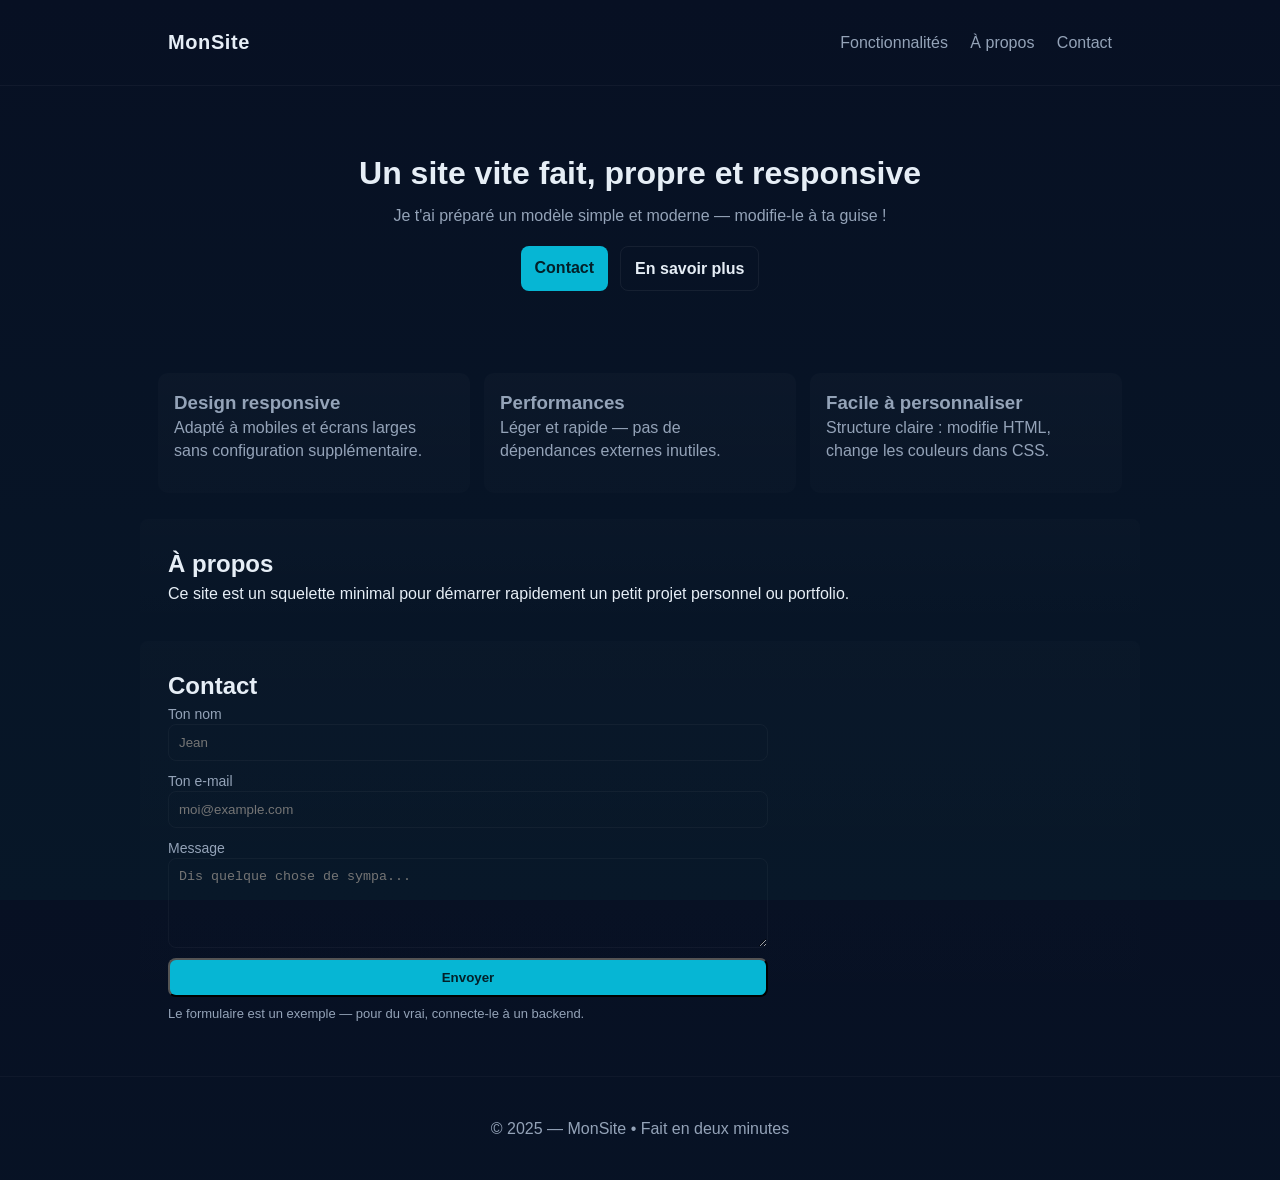
<file: index.html>
<!doctype html>
<html lang="fr">
  <head>
    <meta charset="utf-8" />
    <meta name="viewport" content="width=device-width,initial-scale=1" />
    <title>Mon site rapide — Bien fait</title>
    <link rel="stylesheet" href="styles.css">
  </head>
  <body>
    <header class="site-header">
      <div class="container">
        <h1 class="brand">MonSite</h1>
        <nav class="nav">
          <a href="#features">Fonctionnalités</a>
          <a href="#about">À propos</a>
          <a href="#contact">Contact</a>
        </nav>
      </div>
    </header>

    <main>
      <section class="hero container">
        <h2>Un site vite fait, propre et responsive</h2>
        <p>Je t'ai préparé un modèle simple et moderne — modifie-le à ta guise !</p>
        <div class="cta-row">
          <a class="btn" href="#contact">Contact</a>
          <a class="btn ghost" href="#about">En savoir plus</a>
        </div>
      </section>

      <section id="features" class="container cards">
        <article class="card">
          <h3>Design responsive</h3>
          <p>Adapté à mobiles et écrans larges sans configuration supplémentaire.</p>
        </article>
        <article class="card">
          <h3>Performances</h3>
          <p>Léger et rapide — pas de dépendances externes inutiles.</p>
        </article>
        <article class="card">
          <h3>Facile à personnaliser</h3>
          <p>Structure claire : modifie HTML, change les couleurs dans CSS.</p>
        </article>
      </section>

      <section id="about" class="container about">
        <h2>À propos</h2>
        <p>Ce site est un squelette minimal pour démarrer rapidement un petit projet personnel ou portfolio.</p>
      </section>

      <section id="contact" class="container contact">
        <h2>Contact</h2>
        <form id="contactForm" class="form" onsubmit="return handleForm(event)">
          <label>
            Ton nom
            <input type="text" name="name" placeholder="Jean" required>
          </label>
          <label>
            Ton e‑mail
            <input type="email" name="email" placeholder="moi@example.com" required>
          </label>
          <label>
            Message
            <textarea name="message" placeholder="Dis quelque chose de sympa..." required></textarea>
          </label>
          <button class="btn" type="submit">Envoyer</button>
        </form>
        <p class="hint">Le formulaire est un exemple — pour du vrai, connecte‑le à un backend.</p>
      </section>
    </main>

    <footer class="site-footer">
      <div class="container">© 2025 — MonSite • Fait en deux minutes</div>
    </footer>

    <script src="script.js"></script>
  </body>
</html>
</file>
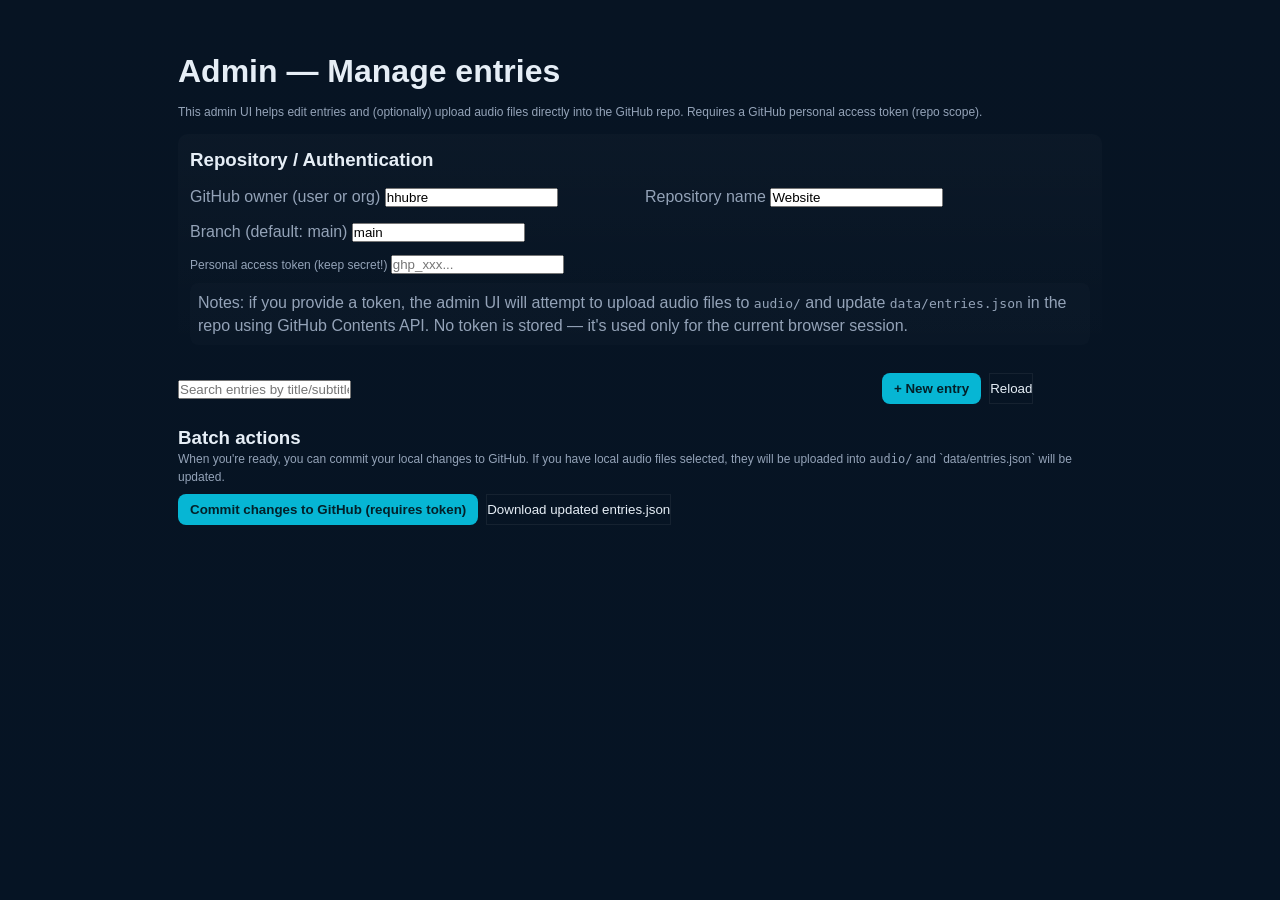
<file: admin.html>
<!doctype html>
<html lang="fr">
  <head>
    <meta charset="utf-8" />
    <meta name="viewport" content="width=device-width,initial-scale=1" />
    <title>Admin — Edit Entries</title>
    <link rel="stylesheet" href="styles.css">
    <style>
      body{padding:20px;background:linear-gradient(180deg,#071423,#061424);color:var(--text)}
      .container{max-width:980px;margin:0 auto}
      h1{margin-bottom:10px}
      input[type=text], textarea, select{width:100%;padding:8px;border-radius:8px;border:1px solid rgba(255,255,255,0.06);background:transparent;color:var(--text)}
      label{display:block;margin-top:12px;color:var(--muted)}
      .row{display:flex;gap:8px}
      .col{flex:1}
      .entry-card{border-radius:10px;padding:12px;margin-top:12px;background:linear-gradient(180deg,rgba(255,255,255,0.02),transparent)}
      .small{font-size:12px;color:var(--muted)}
      .actions{display:flex;gap:8px;margin-top:8px}
      button.btn{padding:8px 12px;border-radius:8px;border:none;background:var(--accent);color:#032029;font-weight:700}
      button.ghost{background:transparent;border:1px solid rgba(255,255,255,0.06);color:var(--text)}
      .danger{background:#b91c1c;color:white}
      .notice{margin-top:8px;color:var(--muted);font-size:13px}
      .config{display:grid;grid-template-columns:1fr 1fr;gap:10px}
      .help{margin-top:8px;background:rgba(255,255,255,0.01);padding:8px;border-radius:8px;color:var(--muted)}
    </style>
  </head>
  <body>
    <div class="container">
      <h1>Admin — Manage entries</h1>
      <p class="small">This admin UI helps edit entries and (optionally) upload audio files directly into the GitHub repo. Requires a GitHub personal access token (repo scope).</p>

      <div class="entry-card">
        <h3>Repository / Authentication</h3>
        <div class="config">
          <label>GitHub owner (user or org)
            <input id="ghOwner" placeholder="hhubre" value="hhubre">
          </label>
          <label>Repository name
            <input id="ghRepo" placeholder="Website" value="Website">
          </label>
        </div>

        <label>Branch (default: main)
          <input id="ghBranch" placeholder="main" value="main">
        </label>

        <label class="small">Personal access token (keep secret!)
          <input id="ghToken" type="password" placeholder="ghp_xxx..." />
        </label>

        <div class="help">Notes: if you provide a token, the admin UI will attempt to upload audio files to <code>audio/</code> and update <code>data/entries.json</code> in the repo using GitHub Contents API. No token is stored — it's used only for the current browser session.</div>
      </div>

      <div style="margin-top:16px;display:flex;justify-content:space-between;align-items:center;gap:8px">
        <div style="flex:1"><input id="searchAdmin" placeholder="Search entries by title/subtitle/tag"/></div>
        <div style="width:220px;display:flex;gap:8px">
          <button class="btn" id="newEntry">+ New entry</button>
          <button class="ghost" id="refresh">Reload</button>
        </div>
      </div>

      <div id="entriesArea"></div>

      <h3 style="margin-top:20px">Batch actions</h3>
      <p class="small">When you're ready, you can commit your local changes to GitHub. If you have local audio files selected, they will be uploaded into <code>audio/</code> and `data/entries.json` will be updated.</p>
      <div class="actions">
        <button class="btn" id="commitBtn">Commit changes to GitHub (requires token)</button>
        <button class="ghost" id="downloadBtn">Download updated entries.json</button>
      </div>

      <div class="notice" id="notice"></div>
    </div>

    <script>
      // Admin UI script
      const dataUrl = 'data/entries.json'
      let entries = []
      let staged = new Map() // id -> object state and possibly file

      function setNotice(msg,err=false){ const n=document.getElementById('notice'); n.style.color = err? '#fca5a5':'#9ee7f6'; n.textContent = msg }

      const MAX_UPLOAD_BYTES = 25 * 1024 * 1024 // 25 MB

      async function loadEntries(){
        const r = await fetch(dataUrl+'?t='+Date.now())
        entries = await r.json()
        staged.clear()
        entries.forEach(e=> staged.set(e.id, {...e, __audioFile:null}))
        renderList()
        setNotice('Loaded '+entries.length+' entries')
      }

      function renderList(){
        const q = document.getElementById('searchAdmin').value.trim().toLowerCase()
        const area = document.getElementById('entriesArea')
        const arr = Array.from(staged.values()).filter(e=>{
          if (!q) return true
          const hay = (e.title + ' ' + (e.subtitles||[]).join(' ') + ' ' + (e.tags||[]).join(' ') + ' ' + (e.text||'')).toLowerCase()
          return hay.includes(q)
        })
        area.innerHTML = arr.map(e=>entryForm(e)).join('\n')
        // attach handlers for file inputs
        document.querySelectorAll('.audio-file-input').forEach(inp=>{
          inp.onchange = (ev)=>{
            const id = inp.dataset.id
            const f = ev.target.files[0]
            // enforce max upload size
            if (f && f.size > MAX_UPLOAD_BYTES) {
              setNotice(`File too large: ${Math.round(f.size/1024/1024)}MB — max 25MB`, true)
              inp.value = ''
              const item = staged.get(id) || {id}
              item.__audioFile = null
              staged.set(id,item)
              return
            }
            const item = staged.get(id) || {id}
            item.__audioFile = f
            staged.set(id,item)
            setNotice('Selected audio for '+id+' -> '+(f?f.name:'none'))
          }
        })
        document.querySelectorAll('.save-btn').forEach(b=>b.onclick = (e)=>{ const id = b.dataset.id; saveEntryForm(id) })
        document.querySelectorAll('.delete-btn').forEach(b=>b.onclick = (e)=>{ const id = b.dataset.id; deleteEntry(id) })
      }

      function entryForm(e){
        const id = e.id
        return `
          <div class="entry-card">
            <div style="display:flex;justify-content:space-between;align-items:center">
              <strong>ID: ${escapeHtml(id)} — <input data-id="${id}" class="inline-title" value="${escapeHtml(e.title || '')}" onchange="onFieldChange('${id}','title',this.value)" /></strong>
              <div class="small">Audio: ${e.audio?escapeHtml(e.audio):'(none)'}</div>
            </div>
            <label>Subtitles (comma separated)
              <input type="text" onchange="onFieldChange('${id}','subtitles',this.value)" value="${escapeHtml((e.subtitles||[]).join(', '))}" />
            </label>
            <label>Tags (comma separated)
              <input type="text" onchange="onFieldChange('${id}','tags',this.value)" value="${escapeHtml((e.tags||[]).join(', '))}" />
            </label>
            <label>Text (optional)
              <textarea onchange="onFieldChange('${id}','text',this.value)">${escapeHtml(e.text||'')}</textarea>
            </label>
            <label>Audio file (or leave blank to use url):
              <input type="file" accept="audio/*" class="audio-file-input" data-id="${id}" />
            </label>
            <label>Or audio URL
              <input type="text" onchange="onFieldChange('${id}','audio',this.value)" value="${escapeHtml(e.audio||'')}" />
            </label>
            <div class="actions">
              <button class="btn save-btn" data-id="${id}">Save</button>
              <button class="danger ghost delete-btn" data-id="${id}">Delete</button>
            </div>
          </div>
        `
      }

      function escapeHtml(s){ return String(s||'').replace(/&/g,'&amp;').replace(/</g,'&lt;').replace(/>/g,'&gt;').replace(/"/g,'&quot;') }

      function onFieldChange(id,field,value){
        const item = staged.get(id) || {id}
        if(field==='subtitles') item.subtitles = value.split(',').map(s=>s.trim()).filter(Boolean)
        else if(field==='tags') item.tags = value.split(',').map(s=>s.trim()).filter(Boolean)
        else item[field] = value
        staged.set(id,item)
      }

      async function saveEntryForm(id){
        // validate required fields
        const entry = staged.get(id)
        if(!entry.title || !entry.subtitles || entry.subtitles.length===0 || !entry.tags || entry.tags.length===0){
          setNotice('Entry requires title, at least one subtitle and one tag',true); return
        }
        // update in entries array
        const idx = entries.findIndex(x=>x.id===id)
        const payload = { id: entry.id, title: entry.title, subtitles: entry.subtitles, tags: entry.tags, text: entry.text || '', audio: entry.audio || '' }
        if(idx>=0) entries[idx] = payload; else entries.push(payload)
        staged.set(id, {...payload, __audioFile: entry.__audioFile})
        renderList()
        setNotice('Saved locally — not yet committed to repo (use Commit changes)')
      }

      function deleteEntry(id){ if(!confirm('Delete entry '+id+'?')) return; entries = entries.filter(e=>e.id!==id); staged.delete(id); renderList(); setNotice('Deleted locally — commit to apply on repo') }

      document.getElementById('newEntry').onclick = ()=>{
        // create new unique id
        const next = String(Math.floor(Math.random()*900000)+100000)
        const obj = { id: next, title: 'New title', subtitles: ['subtitle'], tags: ['tag'], text: '', audio: '' }
        entries.unshift(obj); staged.set(obj.id, {...obj,__audioFile:null}); renderList(); setNotice('Created new entry '+obj.id)
      }

      document.getElementById('refresh').onclick = loadEntries

      document.getElementById('downloadBtn').onclick = ()=>{
        const data = JSON.stringify(entries, null, 2)
        const blob = new Blob([data], {type:'application/json'})
        const url = URL.createObjectURL(blob)
        const a = document.createElement('a'); a.href=url; a.download='entries.json'; a.click(); URL.revokeObjectURL(url)
      }

      // GitHub API helpers (simple) — only used if user provides token
      async function ghPutFile(path,contentB64, message, token, branch, sha){
        const owner = document.getElementById('ghOwner').value.trim()
        const repo = document.getElementById('ghRepo').value.trim()
        const url = `https://api.github.com/repos/${owner}/${repo}/contents/${encodeURIComponent(path)}`
        const body = { message, content: contentB64, branch }
        if(sha) body.sha = sha
        const r = await fetch(url, { method:'PUT', headers: { Authorization: 'token '+token, 'Accept': 'application/vnd.github.v3+json' }, body: JSON.stringify(body) })
        return r.json()
      }

      async function ghGetFileSha(path, token, branch){
        const owner = document.getElementById('ghOwner').value.trim()
        const repo = document.getElementById('ghRepo').value.trim()
        const url = `https://api.github.com/repos/${owner}/${repo}/contents/${encodeURIComponent(path)}?ref=${branch}`
        const r = await fetch(url, { headers: { Authorization: 'token '+token, 'Accept': 'application/vnd.github.v3+json' } })
        if(r.status===404) return null
        const json = await r.json(); return json.sha
      }

      async function commitChangesToGitHub(){
        const token = document.getElementById('ghToken').value.trim(); if(!token){ setNotice('Provide a GitHub token (repo scope) before committing',true); return }
        const owner = document.getElementById('ghOwner').value.trim(); const repo = document.getElementById('ghRepo').value.trim(); const branch = document.getElementById('ghBranch').value.trim()||'main'
        setNotice('Preparing commit…')

        // 1) upload any audio files selected
        for(const [id, item] of staged){
          if(item.__audioFile){
            // safety double-check file size
            const file = item.__audioFile
            if (file.size > MAX_UPLOAD_BYTES) {
              setNotice(`Upload blocked: ${file.name} is ${Math.round(file.size/1024/1024)}MB (max 25MB)`, true)
              return
            }
            const file = item.__audioFile
            const path = `audio/${file.name}`
            setNotice('Uploading audio: '+file.name)
            const buf = await file.arrayBuffer();
            const b64 = btoa(String.fromCharCode(...new Uint8Array(buf)))
            // check if exists to provide sha to update
            const existingSha = await ghGetFileSha(path, token, branch)
            const res = await ghPutFile(path, b64, `Add audio ${file.name}`, token, branch, existingSha)
            if(res.content && res.content.path) {
              // set entry audio url to raw URL via GitHub
              // raw URL to use in site is https://raw.githubusercontent.com/owner/repo/branch/audio/filename
              const rawUrl = `https://raw.githubusercontent.com/${owner}/${repo}/${branch}/${path}`
              item.audio = rawUrl
              setNotice('Uploaded audio and set audio URL for entry '+id)
            } else {
              setNotice('Audio upload failed for '+file.name,true); console.error(res); return
            }
          }
        }

        // 2) update entries.json
        setNotice('Updating data/entries.json in repo…')
        const path = 'data/entries.json'
        const currentSha = await ghGetFileSha(path, token, branch)
        const dataB64 = btoa(unescape(encodeURIComponent(JSON.stringify(entries, null, 2))))
        const res = await ghPutFile(path, dataB64, 'Update entries.json via admin UI', token, branch, currentSha)
        if(res.content) {
          setNotice('Committed changes to repository — success ✅')
          // reload
          loadEntries()
        } else {
          setNotice('Commit failed — check console for details',true); console.error(res)
        }
      }

      document.getElementById('commitBtn').onclick = commitChangesToGitHub

      // initial load
      loadEntries()
    </script>
  </body>
</html>
</file>
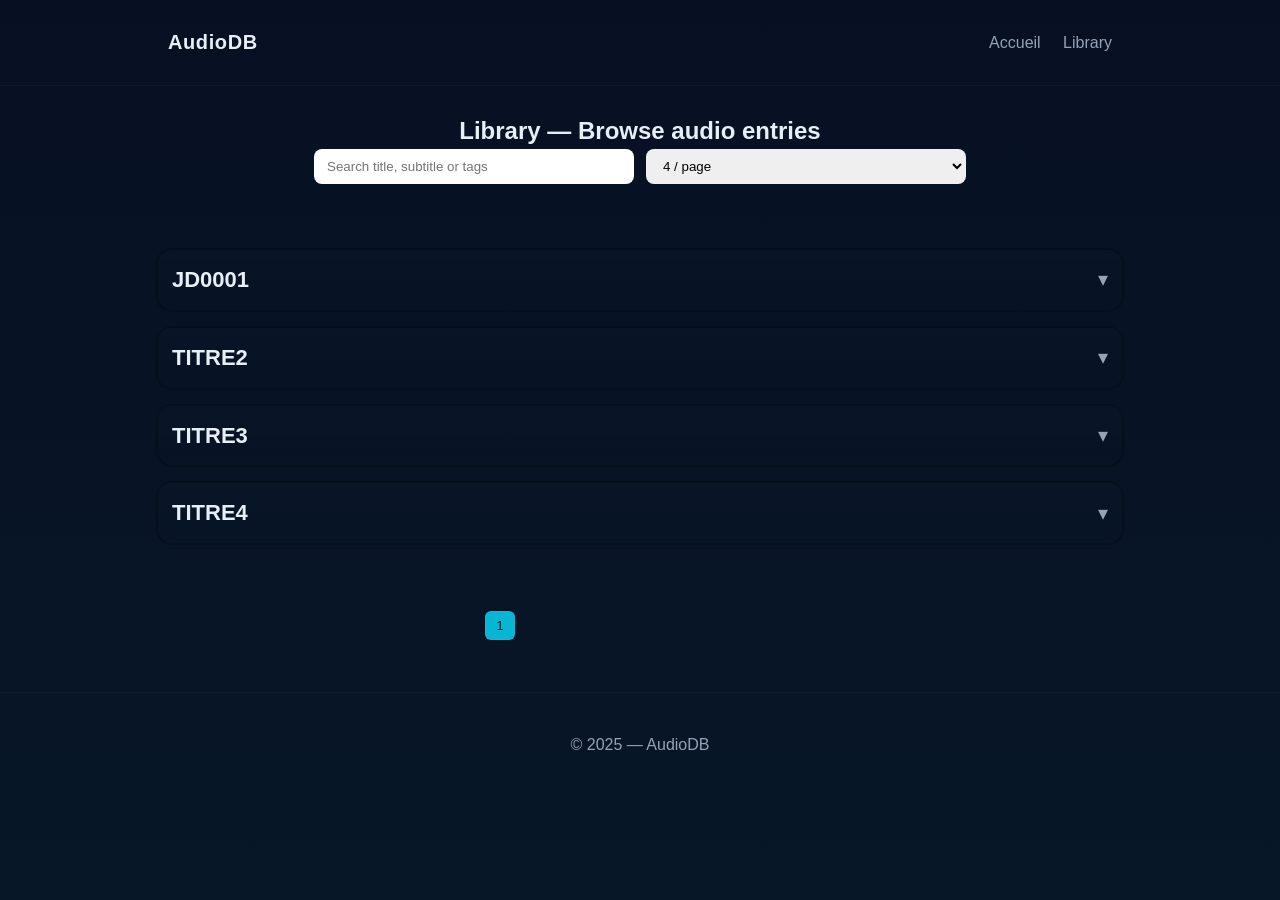
<file: library.html>
<!doctype html>
<html lang="fr">
  <head>
    <meta charset="utf-8" />
    <meta name="viewport" content="width=device-width,initial-scale=1" />
    <title>Library — Audio Database</title>
    <link rel="stylesheet" href="styles.css">
    <style>
      /* small self-contained styles for the library page */
      .library-header{padding:28px;text-align:center}
      .controls{display:flex;gap:12px;justify-content:center;margin-bottom:12px}
      .accordion{max-width:980px;margin:18px auto;padding:6px}
      .entry{border:2px solid rgba(0,0,0,0.25);border-radius:16px;padding:14px;margin-bottom:14px;background:linear-gradient(180deg,rgba(255,255,255,0.01),transparent)}
      .entry .head{display:flex;justify-content:space-between;align-items:center;cursor:pointer}
      .entry .title{font-size:22px;font-weight:700}
      .entry .chev{font-size:20px;color:var(--muted)}
      .entry .meta{margin-top:10px;color:var(--muted);font-size:14px}
      .entry .player{margin-top:12px}
      .entry .text{margin-top:12px;color:var(--muted)}
      .hidden{display:none}
      .tags{display:flex;gap:8px;flex-wrap:wrap;margin-top:8px}
      .tag{background:rgba(255,255,255,0.03);padding:6px 10px;border-radius:999px;font-size:13px;color:var(--muted)}
      .pager{display:flex;justify-content:center;gap:8px;margin:18px 0;color:var(--muted)}
      .btn-page{padding:6px 10px;border-radius:6px;border:1px solid rgba(255,255,255,0.04);background:transparent;color:var(--text);cursor:pointer}
      .btn-page.active{background:var(--accent);color:#032029}
      .search{padding:8px 12px;border-radius:8px;border:1px solid rgba(255,255,255,0.06);width:320px}
      @media (max-width:640px){.entry .title{font-size:18px}}
    </style>
  </head>
  <body>
    <header class="site-header">
      <div class="container">
        <h1 class="brand">AudioDB</h1>
        <nav class="nav">
          <a href="index.html">Accueil</a>
          <a href="library.html">Library</a>
        </nav>
      </div>
    </header>

    <main>
      <section class="container library-header">
        <h2>Library — Browse audio entries</h2>
        <div class="controls">
          <input id="q" class="search" placeholder="Search title, subtitle or tags" />
          <select id="perPage" class="search">
            <option value="4">4 / page</option>
            <option value="8">8 / page</option>
            <option value="12">12 / page</option>
          </select>
        </div>
      </section>

      <section class="container accordion" id="entries"></section>

      <div class="container pager" id="pager"></div>
    </main>

    <footer class="site-footer">
      <div class="container">© 2025 — AudioDB</div>
    </footer>

    <script>
      // small helper client to fetch entries and render accordion + audio players
      const api = 'data/entries.json'
      let entries = []
      let page = 1
      let perPage = 4

      async function load(){
        const r = await fetch(api)
        entries = await r.json()
        render()
      }

      function render(){
        const q = document.getElementById('q').value.trim().toLowerCase()
        perPage = parseInt(document.getElementById('perPage').value,10)
        const filtered = entries.filter(e=>{
          if (!q) return true
          const hay = (e.title + ' ' + e.subtitles.join(' ') + ' ' + e.tags.join(' ')+ ' ' + (e.text||'')).toLowerCase()
          return hay.includes(q)
        })
        const total = filtered.length
        const pages = Math.max(1, Math.ceil(total/perPage))
        if (page>pages) page = pages
        const start = (page-1)*perPage
        const pageItems = filtered.slice(start,start+perPage)

        const container = document.getElementById('entries')
        container.innerHTML = pageItems.map(item=>{
          return `
            <article class="entry" data-id="${item.id}">
              <div class="head" onclick="toggle(this)">
                <div class="title">${escapeHtml(item.title)}</div>
                <div class="chev">▾</div>
              </div>
              <div class="body hidden">
                <div class="meta"><strong>${escapeHtml(item.subtitles[0])}</strong></div>
                <div class="tags">${item.tags.map(t=>`<span class="tag">${escapeHtml(t)}</span>`).join('')}</div>
                <div class="player"><audio controls preload="none" src="${escapeHtml(item.audio)}"></audio></div>
                ${item.text?`<div class="text">${escapeHtml(item.text)}</div>`:''}
              </div>
            </article>`
        }).join('')

        // pager
        const pager = document.getElementById('pager')
        pager.innerHTML = renderPager(pages)
      }

      // helper
      function escapeHtml(s){ return String(s).replace(/&/g,'&amp;').replace(/</g,'&lt;').replace(/>/g,'&gt;').replace(/"/g,'&quot;') }

      function toggle(el){
        const article = el.parentElement
        const body = article.querySelector('.body')
        const chev = el.querySelector('.chev')
        const open = !body.classList.contains('hidden')
        // close others
        document.querySelectorAll('.entry .body').forEach(b=>b.classList.add('hidden'))
        document.querySelectorAll('.entry .chev').forEach(c=>c.textContent='▾')
        if(open){
          body.classList.add('hidden'); chev.textContent='▾'
        } else {
          body.classList.remove('hidden'); chev.textContent='▴'
        }
      }

      function renderPager(pages){
        const arr = []
        for(let i=1;i<=pages;i++){
          arr.push(`<button class="btn-page ${i===page? 'active':''}" onclick="goto(${i})">${i}</button>`)
        }
        return arr.join('')
      }

      function goto(n){ page = n; render(); window.scrollTo({top:60,behavior:'smooth'}) }

      document.getElementById('q').addEventListener('input',()=>{ page = 1; render() })
      document.getElementById('perPage').addEventListener('change',()=>{ page = 1; render() })

      load()
    </script>
  </body>
</html>
</file>
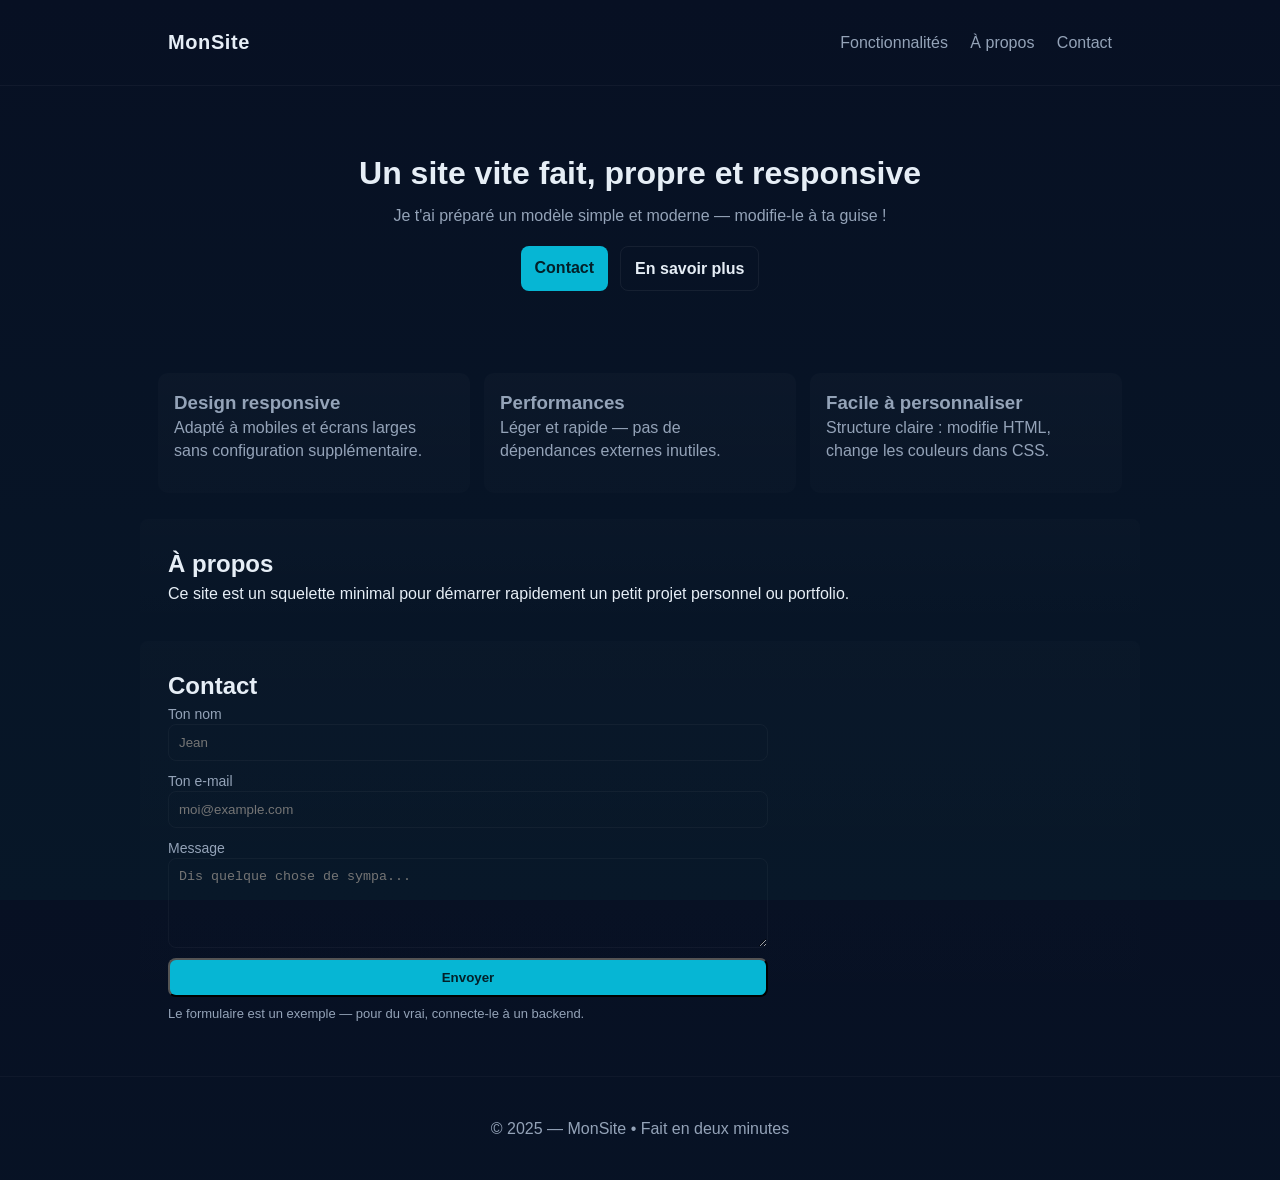
<file: name.html>
<!doctype html>
<html lang="fr">
	<head>
		<meta charset="utf-8">
		<meta http-equiv="refresh" content="0;url=index.html">
		<title>Redirection…</title>
	</head>
	<body>
		Si vous n'êtes pas redirigé·e automatiquement, <a href="index.html">cliquez ici</a>.
	</body>
</html>
</file>
<file: styles.css>
:root{
  --bg:#0f1724; /* dark navy */
  --card:#0b1220;
  --accent:#06b6d4; /* cyan */
  --muted:#94a3b8;
  --text:#e6eef6;
}
*{box-sizing:border-box;margin:0;padding:0}
html,body{height:100%}
body{font-family:Inter,Segoe UI,Arial,Helvetica,sans-serif;background:linear-gradient(180deg,#071023 0%,#071728 100%);color:var(--text);line-height:1.45}
.container{max-width:1000px;margin:0 auto;padding:28px}
.site-header{border-bottom:1px solid rgba(255,255,255,0.04);}
.site-header .container{display:flex;align-items:center;justify-content:space-between}
.brand{font-weight:700;font-size:20px;letter-spacing:0.6px}
.nav a{color:var(--muted);text-decoration:none;margin-left:18px}
.nav a:hover{color:var(--text)}
.hero{padding:64px 28px;text-align:center}
.hero h2{font-size:32px;margin-bottom:8px}
.hero p{color:var(--muted);max-width:740px;margin:0 auto 18px}
.cta-row{display:flex;gap:12px;justify-content:center;margin-top:14px}
.btn{background:var(--accent);color:#032029;padding:10px 14px;border-radius:8px;text-decoration:none;font-weight:700}
.btn.ghost{background:transparent;border:1px solid rgba(255,255,255,0.06);color:var(--text)}
.cards{display:grid;grid-template-columns:repeat(auto-fit,minmax(220px,1fr));gap:14px;padding:18px}
.card{background:linear-gradient(180deg,rgba(255,255,255,0.02),rgba(255,255,255,0.01));border-radius:10px;padding:16px;color:var(--muted);min-height:120px}
.about, .contact{padding:28px;margin-top:8px;background:linear-gradient(180deg,rgba(255,255,255,0.01),transparent);border-radius:8px}
.form{display:grid;gap:10px;max-width:600px}
.form label{display:flex;flex-direction:column;color:var(--muted);font-size:14px}
.form input,.form textarea{padding:10px;border-radius:8px;border:1px solid rgba(255,255,255,0.04);background:transparent;color:var(--text)}
.form textarea{min-height:90px;resize:vertical}
.hint{color:var(--muted);font-size:13px;margin-top:8px}
.site-footer{border-top:1px solid rgba(255,255,255,0.03);padding:12px 0;margin-top:24px;color:var(--muted);text-align:center}

@media (max-width:640px){.site-header .container{padding:0 10px}.hero h2{font-size:22px}}
</file>
